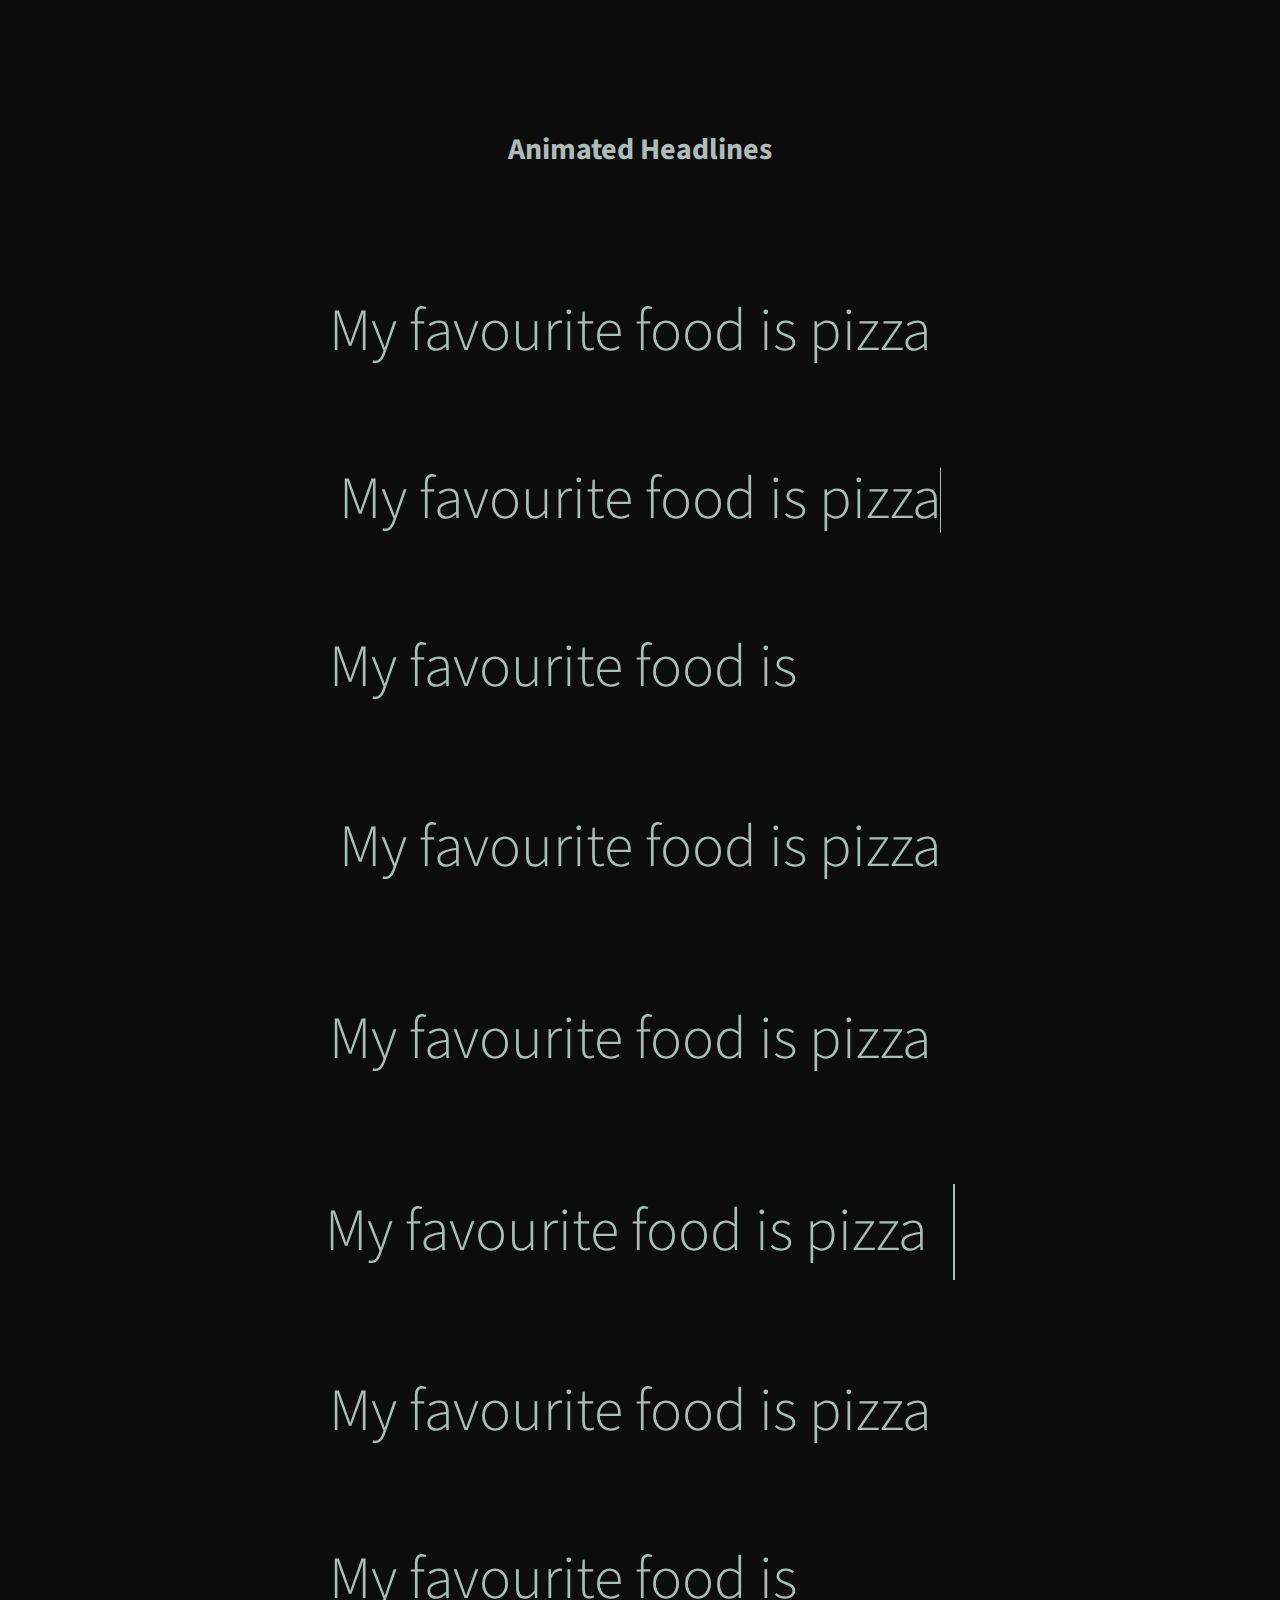
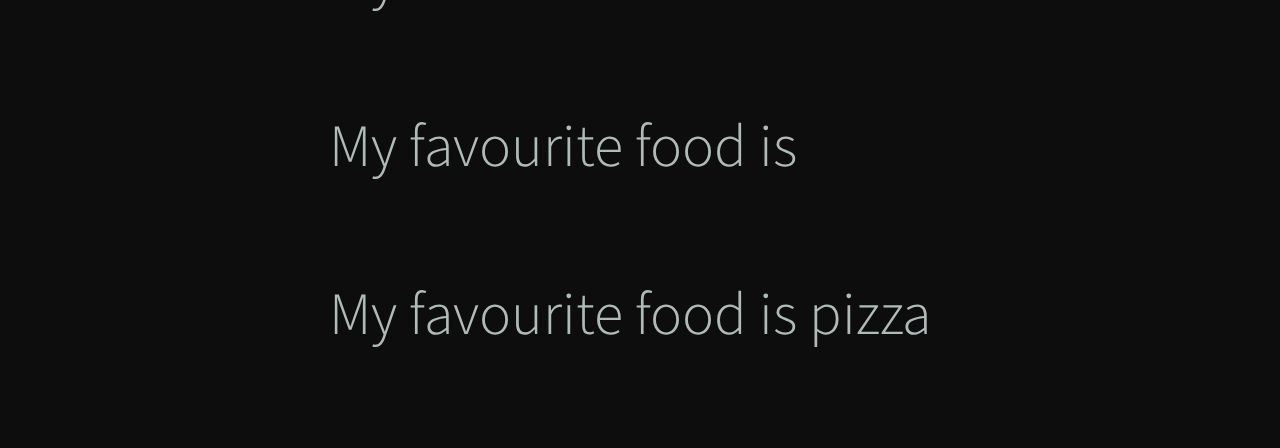
<file: finish/f1/animatedheader/index.html>
<!doctype html>
<html lang="en" class="no-js">
<head>

  <meta charset="UTF-8">
  <meta http-equiv="X-UA-Compatible" content="IE=edge,chrome=1">
  <meta name="viewport" content="width=device-width, initial-scale=1">
  <title>ProjectTitle</title>
  <meta name="author" content="Put yours here">
  <meta name="description" content="description here">
  <meta name="keywords" content="keywords,here">


	<link href='http://fonts.googleapis.com/css?family=Source+Sans+Pro:300,400,700' rel='stylesheet' type='text/css'>



	<link rel="stylesheet" href="css/reset.css"> <!-- CSS reset -->
	<link rel="stylesheet" href="css/style.css"> <!-- Resource style -->
	<script src="js/modernizr.js"></script> <!-- Modernizr -->

	<title>another cool title here</title>
</head>
<body>
	<section class="cd-title">
		<h1>Animated Headlines</h1>
	</section>

	<section class="cd-intro">
		<h1 class="cd-headline rotate-1">
			<span>My favourite food is</span>
			<span class="cd-words-wrapper">
				<b class="is-visible">pizza</b>
				<b>sushi</b>
				<b>steak</b>
			</span>
		</h1>
	</section> <!-- cd-intro -->
	<section class="cd-intro">
		<h1 class="cd-headline letters type">
			<span>My favourite food is</span>
			<span class="cd-words-wrapper waiting">
				<b class="is-visible">pizza</b>
				<b>sushi</b>
				<b>steak</b>
			</span>
		</h1>
	</section> <!-- cd-intro -->
	<section class="cd-intro">
		<h1 class="cd-headline letters rotate-2">
			<span>My favourite food is</span>
			<span class="cd-words-wrapper">
				<b class="is-visible">pizza</b>
				<b>sushi</b>
				<b>steak</b>
			</span>
		</h1>
	</section> <!-- cd-intro -->
	<section class="cd-intro">
		<h1 class="cd-headline loading-bar">
			<span>My favourite food is</span>
			<span class="cd-words-wrapper">
				<b class="is-visible">pizza</b>
				<b>sushi</b>
				<b>steak</b>
			</span>
		</h1>
	</section> <!-- cd-intro -->
	<section class="cd-intro">
		<h1 class="cd-headline slide">
			<span>My favourite food is</span>
			<span class="cd-words-wrapper">
				<b class="is-visible">pizza</b>
				<b>sushi</b>
				<b>steak</b>
			</span>
		</h1>
	</section> <!-- cd-intro -->
	<section class="cd-intro">
		<h1 class="cd-headline clip is-full-width">
			<span>My favourite food is</span>
			<span class="cd-words-wrapper">
				<b class="is-visible">pizza</b>
				<b>sushi</b>
				<b>steak</b>
			</span>
		</h1>
	</section> <!-- cd-intro -->
	<section class="cd-intro">
		<h1 class="cd-headline zoom">
			<span>My favourite food is</span>
			<span class="cd-words-wrapper">
				<b class="is-visible">pizza</b>
				<b>sushi</b>
				<b>steak</b>
			</span>
		</h1>
	</section> <!-- cd-intro -->
	<section class="cd-intro">
		<h1 class="cd-headline letters rotate-3">
			<span>My favourite food is</span>
			<span class="cd-words-wrapper">
				<b class="is-visible">pizza</b>
				<b>sushi</b>
				<b>steak</b>
			</span>
		</h1>
	</section> <!-- cd-intro -->
	<section class="cd-intro">
		<h1 class="cd-headline letters scale">
			<span>My favourite food is</span>
			<span class="cd-words-wrapper">
				<b class="is-visible">pizza</b>
				<b>sushi</b>
				<b>steak</b>
			</span>
		</h1>
	</section> <!-- cd-intro -->
	<section class="cd-intro">
		<h1 class="cd-headline push">
			<span>My favourite food is</span>
			<span class="cd-words-wrapper">
				<b class="is-visible">pizza</b>
				<b>sushi</b>
				<b>steak</b>
			</span>
		</h1>
	</section> <!-- cd-intro -->
<script src="js/jquery-2.1.1.js"></script>
<script src="js/main.js"></script> <!-- Resource jQuery -->
</body>
</html>
</file>
<file: finish/f1/animatedheader/css/style.css>
/* --------------------------------

Primary style

-------------------------------- */
*, *::after, *::before {
  -webkit-box-sizing: border-box;
  -moz-box-sizing: border-box;
  box-sizing: border-box;
}

html * {
  -webkit-font-smoothing: antialiased;
  -moz-osx-font-smoothing: grayscale;
}

html {
  font-size: 62.5%;
}

body {
  font-size: 1.6rem;
  font-family: "Source Sans Pro", sans-serif;
  color: #aebcb9;
  background-color: #0d0d0d;
}

a {
  text-decoration: none;
}

.cd-title {
  position: relative;
  height: 160px;
  line-height: 230px;
  text-align: center;
}
.cd-title h1 {
  font-size: 2.4rem;
  font-weight: 700;
}
@media only screen and (min-width: 768px) {
  .cd-title {
    line-height: 250px;
  }
}
@media only screen and (min-width: 1170px) {
  .cd-title {
    height: 200px;
    line-height: 300px;
  }
  .cd-title h1 {
    font-size: 3rem;
  }
}

.cd-intro {
  width: 90%;
  max-width: 768px;
  text-align: center;
}

.cd-intro {
  margin: 4em auto;
}
@media only screen and (min-width: 768px) {
  .cd-intro {
    margin: 5em auto;
  }
}
@media only screen and (min-width: 1170px) {
  .cd-intro {
    margin: 6em auto;
  }
}

.cd-headline {
  font-size: 3rem;
  line-height: 1.2;
}
@media only screen and (min-width: 768px) {
  .cd-headline {
    font-size: 4.4rem;
    font-weight: 300;
  }
}
@media only screen and (min-width: 1170px) {
  .cd-headline {
    font-size: 6rem;
  }
}

.cd-words-wrapper {
  display: inline-block;
  position: relative;
  text-align: left;
}
.cd-words-wrapper b {
  display: inline-block;
  position: absolute;
  white-space: nowrap;
  left: 0;
  top: 0;
}
.cd-words-wrapper b.is-visible {
  position: relative;
}
.no-js .cd-words-wrapper b {
  opacity: 0;
}
.no-js .cd-words-wrapper b.is-visible {
  opacity: 1;
}

/* --------------------------------

xrotate-1

-------------------------------- */
.cd-headline.rotate-1 .cd-words-wrapper {
  -webkit-perspective: 300px;
  -moz-perspective: 300px;
  perspective: 300px;
}
.cd-headline.rotate-1 b {
  opacity: 0;
  -webkit-transform-origin: 50% 100%;
  -moz-transform-origin: 50% 100%;
  -ms-transform-origin: 50% 100%;
  -o-transform-origin: 50% 100%;
  transform-origin: 50% 100%;
  -webkit-transform: rotateX(180deg);
  -moz-transform: rotateX(180deg);
  -ms-transform: rotateX(180deg);
  -o-transform: rotateX(180deg);
  transform: rotateX(180deg);
}
.cd-headline.rotate-1 b.is-visible {
  opacity: 1;
  -webkit-transform: rotateX(0deg);
  -moz-transform: rotateX(0deg);
  -ms-transform: rotateX(0deg);
  -o-transform: rotateX(0deg);
  transform: rotateX(0deg);
  -webkit-animation: cd-rotate-1-in 1.2s;
  -moz-animation: cd-rotate-1-in 1.2s;
  animation: cd-rotate-1-in 1.2s;
}
.cd-headline.rotate-1 b.is-hidden {
  -webkit-transform: rotateX(180deg);
  -moz-transform: rotateX(180deg);
  -ms-transform: rotateX(180deg);
  -o-transform: rotateX(180deg);
  transform: rotateX(180deg);
  -webkit-animation: cd-rotate-1-out 1.2s;
  -moz-animation: cd-rotate-1-out 1.2s;
  animation: cd-rotate-1-out 1.2s;
}

@-webkit-keyframes cd-rotate-1-in {
  0% {
    -webkit-transform: rotateX(180deg);
    opacity: 0;
  }
  35% {
    -webkit-transform: rotateX(120deg);
    opacity: 0;
  }
  65% {
    opacity: 0;
  }
  100% {
    -webkit-transform: rotateX(360deg);
    opacity: 1;
  }
}
@-moz-keyframes cd-rotate-1-in {
  0% {
    -moz-transform: rotateX(180deg);
    opacity: 0;
  }
  35% {
    -moz-transform: rotateX(120deg);
    opacity: 0;
  }
  65% {
    opacity: 0;
  }
  100% {
    -moz-transform: rotateX(360deg);
    opacity: 1;
  }
}
@keyframes cd-rotate-1-in {
  0% {
    -webkit-transform: rotateX(180deg);
    -moz-transform: rotateX(180deg);
    -ms-transform: rotateX(180deg);
    -o-transform: rotateX(180deg);
    transform: rotateX(180deg);
    opacity: 0;
  }
  35% {
    -webkit-transform: rotateX(120deg);
    -moz-transform: rotateX(120deg);
    -ms-transform: rotateX(120deg);
    -o-transform: rotateX(120deg);
    transform: rotateX(120deg);
    opacity: 0;
  }
  65% {
    opacity: 0;
  }
  100% {
    -webkit-transform: rotateX(360deg);
    -moz-transform: rotateX(360deg);
    -ms-transform: rotateX(360deg);
    -o-transform: rotateX(360deg);
    transform: rotateX(360deg);
    opacity: 1;
  }
}
@-webkit-keyframes cd-rotate-1-out {
  0% {
    -webkit-transform: rotateX(0deg);
    opacity: 1;
  }
  35% {
    -webkit-transform: rotateX(-40deg);
    opacity: 1;
  }
  65% {
    opacity: 0;
  }
  100% {
    -webkit-transform: rotateX(180deg);
    opacity: 0;
  }
}
@-moz-keyframes cd-rotate-1-out {
  0% {
    -moz-transform: rotateX(0deg);
    opacity: 1;
  }
  35% {
    -moz-transform: rotateX(-40deg);
    opacity: 1;
  }
  65% {
    opacity: 0;
  }
  100% {
    -moz-transform: rotateX(180deg);
    opacity: 0;
  }
}
@keyframes cd-rotate-1-out {
  0% {
    -webkit-transform: rotateX(0deg);
    -moz-transform: rotateX(0deg);
    -ms-transform: rotateX(0deg);
    -o-transform: rotateX(0deg);
    transform: rotateX(0deg);
    opacity: 1;
  }
  35% {
    -webkit-transform: rotateX(-40deg);
    -moz-transform: rotateX(-40deg);
    -ms-transform: rotateX(-40deg);
    -o-transform: rotateX(-40deg);
    transform: rotateX(-40deg);
    opacity: 1;
  }
  65% {
    opacity: 0;
  }
  100% {
    -webkit-transform: rotateX(180deg);
    -moz-transform: rotateX(180deg);
    -ms-transform: rotateX(180deg);
    -o-transform: rotateX(180deg);
    transform: rotateX(180deg);
    opacity: 0;
  }
}
/* --------------------------------

xtype

-------------------------------- */
.cd-headline.type .cd-words-wrapper {
  vertical-align: top;
  overflow: hidden;
}
.cd-headline.type .cd-words-wrapper::after {
  /* vertical bar */
  content: '';
  position: absolute;
  right: 0;
  top: 50%;
  bottom: auto;
  -webkit-transform: translateY(-50%);
  -moz-transform: translateY(-50%);
  -ms-transform: translateY(-50%);
  -o-transform: translateY(-50%);
  transform: translateY(-50%);
  height: 90%;
  width: 1px;
  background-color: #aebcb9;
}
.cd-headline.type .cd-words-wrapper.waiting::after {
  -webkit-animation: cd-pulse 1s infinite;
  -moz-animation: cd-pulse 1s infinite;
  animation: cd-pulse 1s infinite;
}
.cd-headline.type .cd-words-wrapper.selected {
  background-color: #aebcb9;
}
.cd-headline.type .cd-words-wrapper.selected::after {
  visibility: hidden;
}
.cd-headline.type .cd-words-wrapper.selected b {
  color: #0d0d0d;
}
.cd-headline.type b {
  visibility: hidden;
}
.cd-headline.type b.is-visible {
  visibility: visible;
}
.cd-headline.type i {
  position: absolute;
  visibility: hidden;
}
.cd-headline.type i.in {
  position: relative;
  visibility: visible;
}

@-webkit-keyframes cd-pulse {
  0% {
    -webkit-transform: translateY(-50%) scale(1);
    opacity: 1;
  }
  40% {
    -webkit-transform: translateY(-50%) scale(0.9);
    opacity: 0;
  }
  100% {
    -webkit-transform: translateY(-50%) scale(0);
    opacity: 0;
  }
}
@-moz-keyframes cd-pulse {
  0% {
    -moz-transform: translateY(-50%) scale(1);
    opacity: 1;
  }
  40% {
    -moz-transform: translateY(-50%) scale(0.9);
    opacity: 0;
  }
  100% {
    -moz-transform: translateY(-50%) scale(0);
    opacity: 0;
  }
}
@keyframes cd-pulse {
  0% {
    -webkit-transform: translateY(-50%) scale(1);
    -moz-transform: translateY(-50%) scale(1);
    -ms-transform: translateY(-50%) scale(1);
    -o-transform: translateY(-50%) scale(1);
    transform: translateY(-50%) scale(1);
    opacity: 1;
  }
  40% {
    -webkit-transform: translateY(-50%) scale(0.9);
    -moz-transform: translateY(-50%) scale(0.9);
    -ms-transform: translateY(-50%) scale(0.9);
    -o-transform: translateY(-50%) scale(0.9);
    transform: translateY(-50%) scale(0.9);
    opacity: 0;
  }
  100% {
    -webkit-transform: translateY(-50%) scale(0);
    -moz-transform: translateY(-50%) scale(0);
    -ms-transform: translateY(-50%) scale(0);
    -o-transform: translateY(-50%) scale(0);
    transform: translateY(-50%) scale(0);
    opacity: 0;
  }
}
/* --------------------------------

xrotate-2

-------------------------------- */
.cd-headline.rotate-2 .cd-words-wrapper {
  -webkit-perspective: 300px;
  -moz-perspective: 300px;
  perspective: 300px;
}
.cd-headline.rotate-2 i, .cd-headline.rotate-2 em {
  display: inline-block;
  -webkit-backface-visibility: hidden;
  backface-visibility: hidden;
}
.cd-headline.rotate-2 b {
  opacity: 0;
}
.cd-headline.rotate-2 i {
  -webkit-transform-style: preserve-3d;
  -moz-transform-style: preserve-3d;
  -ms-transform-style: preserve-3d;
  -o-transform-style: preserve-3d;
  transform-style: preserve-3d;
  -webkit-transform: translateZ(-20px) rotateX(90deg);
  -moz-transform: translateZ(-20px) rotateX(90deg);
  -ms-transform: translateZ(-20px) rotateX(90deg);
  -o-transform: translateZ(-20px) rotateX(90deg);
  transform: translateZ(-20px) rotateX(90deg);
  opacity: 0;
}
.is-visible .cd-headline.rotate-2 i {
  opacity: 1;
}
.cd-headline.rotate-2 i.in {
  -webkit-animation: cd-rotate-2-in 0.4s forwards;
  -moz-animation: cd-rotate-2-in 0.4s forwards;
  animation: cd-rotate-2-in 0.4s forwards;
}
.cd-headline.rotate-2 i.out {
  -webkit-animation: cd-rotate-2-out 0.4s forwards;
  -moz-animation: cd-rotate-2-out 0.4s forwards;
  animation: cd-rotate-2-out 0.4s forwards;
}
.cd-headline.rotate-2 em {
  -webkit-transform: translateZ(20px);
  -moz-transform: translateZ(20px);
  -ms-transform: translateZ(20px);
  -o-transform: translateZ(20px);
  transform: translateZ(20px);
}

.no-csstransitions .cd-headline.rotate-2 i {
  -webkit-transform: rotateX(0deg);
  -moz-transform: rotateX(0deg);
  -ms-transform: rotateX(0deg);
  -o-transform: rotateX(0deg);
  transform: rotateX(0deg);
  opacity: 0;
}
.no-csstransitions .cd-headline.rotate-2 i em {
  -webkit-transform: scale(1);
  -moz-transform: scale(1);
  -ms-transform: scale(1);
  -o-transform: scale(1);
  transform: scale(1);
}

.no-csstransitions .cd-headline.rotate-2 .is-visible i {
  opacity: 1;
}

@-webkit-keyframes cd-rotate-2-in {
  0% {
    opacity: 0;
    -webkit-transform: translateZ(-20px) rotateX(90deg);
  }
  60% {
    opacity: 1;
    -webkit-transform: translateZ(-20px) rotateX(-10deg);
  }
  100% {
    opacity: 1;
    -webkit-transform: translateZ(-20px) rotateX(0deg);
  }
}
@-moz-keyframes cd-rotate-2-in {
  0% {
    opacity: 0;
    -moz-transform: translateZ(-20px) rotateX(90deg);
  }
  60% {
    opacity: 1;
    -moz-transform: translateZ(-20px) rotateX(-10deg);
  }
  100% {
    opacity: 1;
    -moz-transform: translateZ(-20px) rotateX(0deg);
  }
}
@keyframes cd-rotate-2-in {
  0% {
    opacity: 0;
    -webkit-transform: translateZ(-20px) rotateX(90deg);
    -moz-transform: translateZ(-20px) rotateX(90deg);
    -ms-transform: translateZ(-20px) rotateX(90deg);
    -o-transform: translateZ(-20px) rotateX(90deg);
    transform: translateZ(-20px) rotateX(90deg);
  }
  60% {
    opacity: 1;
    -webkit-transform: translateZ(-20px) rotateX(-10deg);
    -moz-transform: translateZ(-20px) rotateX(-10deg);
    -ms-transform: translateZ(-20px) rotateX(-10deg);
    -o-transform: translateZ(-20px) rotateX(-10deg);
    transform: translateZ(-20px) rotateX(-10deg);
  }
  100% {
    opacity: 1;
    -webkit-transform: translateZ(-20px) rotateX(0deg);
    -moz-transform: translateZ(-20px) rotateX(0deg);
    -ms-transform: translateZ(-20px) rotateX(0deg);
    -o-transform: translateZ(-20px) rotateX(0deg);
    transform: translateZ(-20px) rotateX(0deg);
  }
}
@-webkit-keyframes cd-rotate-2-out {
  0% {
    opacity: 1;
    -webkit-transform: translateZ(-20px) rotateX(0);
  }
  60% {
    opacity: 0;
    -webkit-transform: translateZ(-20px) rotateX(-100deg);
  }
  100% {
    opacity: 0;
    -webkit-transform: translateZ(-20px) rotateX(-90deg);
  }
}
@-moz-keyframes cd-rotate-2-out {
  0% {
    opacity: 1;
    -moz-transform: translateZ(-20px) rotateX(0);
  }
  60% {
    opacity: 0;
    -moz-transform: translateZ(-20px) rotateX(-100deg);
  }
  100% {
    opacity: 0;
    -moz-transform: translateZ(-20px) rotateX(-90deg);
  }
}
@keyframes cd-rotate-2-out {
  0% {
    opacity: 1;
    -webkit-transform: translateZ(-20px) rotateX(0);
    -moz-transform: translateZ(-20px) rotateX(0);
    -ms-transform: translateZ(-20px) rotateX(0);
    -o-transform: translateZ(-20px) rotateX(0);
    transform: translateZ(-20px) rotateX(0);
  }
  60% {
    opacity: 0;
    -webkit-transform: translateZ(-20px) rotateX(-100deg);
    -moz-transform: translateZ(-20px) rotateX(-100deg);
    -ms-transform: translateZ(-20px) rotateX(-100deg);
    -o-transform: translateZ(-20px) rotateX(-100deg);
    transform: translateZ(-20px) rotateX(-100deg);
  }
  100% {
    opacity: 0;
    -webkit-transform: translateZ(-20px) rotateX(-90deg);
    -moz-transform: translateZ(-20px) rotateX(-90deg);
    -ms-transform: translateZ(-20px) rotateX(-90deg);
    -o-transform: translateZ(-20px) rotateX(-90deg);
    transform: translateZ(-20px) rotateX(-90deg);
  }
}
/* --------------------------------

xloading-bar

-------------------------------- */
.cd-headline.loading-bar span {
  display: inline-block;
  padding: .2em 0;
}
.cd-headline.loading-bar .cd-words-wrapper {
  overflow: hidden;
  vertical-align: top;
}
.cd-headline.loading-bar .cd-words-wrapper::after {
  /* loading bar */
  content: '';
  position: absolute;
  left: 0;
  bottom: 0;
  height: 3px;
  width: 0;
  background: #0096a7;
  z-index: 2;
  -webkit-transition: width 0.3s -0.1s;
  -moz-transition: width 0.3s -0.1s;
  transition: width 0.3s -0.1s;
}
.cd-headline.loading-bar .cd-words-wrapper.is-loading::after {
  width: 100%;
  -webkit-transition: width 3s;
  -moz-transition: width 3s;
  transition: width 3s;
}
.cd-headline.loading-bar b {
  top: .2em;
  opacity: 0;
  -webkit-transition: opacity 0.3s;
  -moz-transition: opacity 0.3s;
  transition: opacity 0.3s;
}
.cd-headline.loading-bar b.is-visible {
  opacity: 1;
  top: 0;
}

/* --------------------------------

xslide

-------------------------------- */
.cd-headline.slide span {
  display: inline-block;
  padding: .2em 0;
}
.cd-headline.slide .cd-words-wrapper {
  overflow: hidden;
  vertical-align: top;
}
.cd-headline.slide b {
  opacity: 0;
  top: .2em;
}
.cd-headline.slide b.is-visible {
  top: 0;
  opacity: 1;
  -webkit-animation: slide-in 0.6s;
  -moz-animation: slide-in 0.6s;
  animation: slide-in 0.6s;
}
.cd-headline.slide b.is-hidden {
  -webkit-animation: slide-out 0.6s;
  -moz-animation: slide-out 0.6s;
  animation: slide-out 0.6s;
}

@-webkit-keyframes slide-in {
  0% {
    opacity: 0;
    -webkit-transform: translateY(-100%);
  }
  60% {
    opacity: 1;
    -webkit-transform: translateY(20%);
  }
  100% {
    opacity: 1;
    -webkit-transform: translateY(0);
  }
}
@-moz-keyframes slide-in {
  0% {
    opacity: 0;
    -moz-transform: translateY(-100%);
  }
  60% {
    opacity: 1;
    -moz-transform: translateY(20%);
  }
  100% {
    opacity: 1;
    -moz-transform: translateY(0);
  }
}
@keyframes slide-in {
  0% {
    opacity: 0;
    -webkit-transform: translateY(-100%);
    -moz-transform: translateY(-100%);
    -ms-transform: translateY(-100%);
    -o-transform: translateY(-100%);
    transform: translateY(-100%);
  }
  60% {
    opacity: 1;
    -webkit-transform: translateY(20%);
    -moz-transform: translateY(20%);
    -ms-transform: translateY(20%);
    -o-transform: translateY(20%);
    transform: translateY(20%);
  }
  100% {
    opacity: 1;
    -webkit-transform: translateY(0);
    -moz-transform: translateY(0);
    -ms-transform: translateY(0);
    -o-transform: translateY(0);
    transform: translateY(0);
  }
}
@-webkit-keyframes slide-out {
  0% {
    opacity: 1;
    -webkit-transform: translateY(0);
  }
  60% {
    opacity: 0;
    -webkit-transform: translateY(120%);
  }
  100% {
    opacity: 0;
    -webkit-transform: translateY(100%);
  }
}
@-moz-keyframes slide-out {
  0% {
    opacity: 1;
    -moz-transform: translateY(0);
  }
  60% {
    opacity: 0;
    -moz-transform: translateY(120%);
  }
  100% {
    opacity: 0;
    -moz-transform: translateY(100%);
  }
}
@keyframes slide-out {
  0% {
    opacity: 1;
    -webkit-transform: translateY(0);
    -moz-transform: translateY(0);
    -ms-transform: translateY(0);
    -o-transform: translateY(0);
    transform: translateY(0);
  }
  60% {
    opacity: 0;
    -webkit-transform: translateY(120%);
    -moz-transform: translateY(120%);
    -ms-transform: translateY(120%);
    -o-transform: translateY(120%);
    transform: translateY(120%);
  }
  100% {
    opacity: 0;
    -webkit-transform: translateY(100%);
    -moz-transform: translateY(100%);
    -ms-transform: translateY(100%);
    -o-transform: translateY(100%);
    transform: translateY(100%);
  }
}
/* --------------------------------

xclip

-------------------------------- */
.cd-headline.clip span {
  display: inline-block;
  padding: .2em 0;
}
.cd-headline.clip .cd-words-wrapper {
  overflow: hidden;
  vertical-align: top;
}
.cd-headline.clip .cd-words-wrapper::after {
  /* line */
  content: '';
  position: absolute;
  top: 0;
  right: 0;
  width: 2px;
  height: 100%;
  background-color: #aebcb9;
}
.cd-headline.clip b {
  opacity: 0;
}
.cd-headline.clip b.is-visible {
  opacity: 1;
}

/* --------------------------------

xzoom

-------------------------------- */
.cd-headline.zoom .cd-words-wrapper {
  -webkit-perspective: 300px;
  -moz-perspective: 300px;
  perspective: 300px;
}
.cd-headline.zoom b {
  opacity: 0;
}
.cd-headline.zoom b.is-visible {
  opacity: 1;
  -webkit-animation: zoom-in 0.8s;
  -moz-animation: zoom-in 0.8s;
  animation: zoom-in 0.8s;
}
.cd-headline.zoom b.is-hidden {
  -webkit-animation: zoom-out 0.8s;
  -moz-animation: zoom-out 0.8s;
  animation: zoom-out 0.8s;
}

@-webkit-keyframes zoom-in {
  0% {
    opacity: 0;
    -webkit-transform: translateZ(100px);
  }
  100% {
    opacity: 1;
    -webkit-transform: translateZ(0);
  }
}
@-moz-keyframes zoom-in {
  0% {
    opacity: 0;
    -moz-transform: translateZ(100px);
  }
  100% {
    opacity: 1;
    -moz-transform: translateZ(0);
  }
}
@keyframes zoom-in {
  0% {
    opacity: 0;
    -webkit-transform: translateZ(100px);
    -moz-transform: translateZ(100px);
    -ms-transform: translateZ(100px);
    -o-transform: translateZ(100px);
    transform: translateZ(100px);
  }
  100% {
    opacity: 1;
    -webkit-transform: translateZ(0);
    -moz-transform: translateZ(0);
    -ms-transform: translateZ(0);
    -o-transform: translateZ(0);
    transform: translateZ(0);
  }
}
@-webkit-keyframes zoom-out {
  0% {
    opacity: 1;
    -webkit-transform: translateZ(0);
  }
  100% {
    opacity: 0;
    -webkit-transform: translateZ(-100px);
  }
}
@-moz-keyframes zoom-out {
  0% {
    opacity: 1;
    -moz-transform: translateZ(0);
  }
  100% {
    opacity: 0;
    -moz-transform: translateZ(-100px);
  }
}
@keyframes zoom-out {
  0% {
    opacity: 1;
    -webkit-transform: translateZ(0);
    -moz-transform: translateZ(0);
    -ms-transform: translateZ(0);
    -o-transform: translateZ(0);
    transform: translateZ(0);
  }
  100% {
    opacity: 0;
    -webkit-transform: translateZ(-100px);
    -moz-transform: translateZ(-100px);
    -ms-transform: translateZ(-100px);
    -o-transform: translateZ(-100px);
    transform: translateZ(-100px);
  }
}
/* --------------------------------

xrotate-3

-------------------------------- */
.cd-headline.rotate-3 .cd-words-wrapper {
  -webkit-perspective: 300px;
  -moz-perspective: 300px;
  perspective: 300px;
}
.cd-headline.rotate-3 b {
  opacity: 0;
}
.cd-headline.rotate-3 i {
  display: inline-block;
  -webkit-transform: rotateY(180deg);
  -moz-transform: rotateY(180deg);
  -ms-transform: rotateY(180deg);
  -o-transform: rotateY(180deg);
  transform: rotateY(180deg);
  -webkit-backface-visibility: hidden;
  backface-visibility: hidden;
}
.is-visible .cd-headline.rotate-3 i {
  -webkit-transform: rotateY(0deg);
  -moz-transform: rotateY(0deg);
  -ms-transform: rotateY(0deg);
  -o-transform: rotateY(0deg);
  transform: rotateY(0deg);
}
.cd-headline.rotate-3 i.in {
  -webkit-animation: cd-rotate-3-in 0.6s forwards;
  -moz-animation: cd-rotate-3-in 0.6s forwards;
  animation: cd-rotate-3-in 0.6s forwards;
}
.cd-headline.rotate-3 i.out {
  -webkit-animation: cd-rotate-3-out 0.6s forwards;
  -moz-animation: cd-rotate-3-out 0.6s forwards;
  animation: cd-rotate-3-out 0.6s forwards;
}

.no-csstransitions .cd-headline.rotate-3 i {
  -webkit-transform: rotateY(0deg);
  -moz-transform: rotateY(0deg);
  -ms-transform: rotateY(0deg);
  -o-transform: rotateY(0deg);
  transform: rotateY(0deg);
  opacity: 0;
}

.no-csstransitions .cd-headline.rotate-3 .is-visible i {
  opacity: 1;
}

@-webkit-keyframes cd-rotate-3-in {
  0% {
    -webkit-transform: rotateY(180deg);
  }
  100% {
    -webkit-transform: rotateY(0deg);
  }
}
@-moz-keyframes cd-rotate-3-in {
  0% {
    -moz-transform: rotateY(180deg);
  }
  100% {
    -moz-transform: rotateY(0deg);
  }
}
@keyframes cd-rotate-3-in {
  0% {
    -webkit-transform: rotateY(180deg);
    -moz-transform: rotateY(180deg);
    -ms-transform: rotateY(180deg);
    -o-transform: rotateY(180deg);
    transform: rotateY(180deg);
  }
  100% {
    -webkit-transform: rotateY(0deg);
    -moz-transform: rotateY(0deg);
    -ms-transform: rotateY(0deg);
    -o-transform: rotateY(0deg);
    transform: rotateY(0deg);
  }
}
@-webkit-keyframes cd-rotate-3-out {
  0% {
    -webkit-transform: rotateY(0);
  }
  100% {
    -webkit-transform: rotateY(-180deg);
  }
}
@-moz-keyframes cd-rotate-3-out {
  0% {
    -moz-transform: rotateY(0);
  }
  100% {
    -moz-transform: rotateY(-180deg);
  }
}
@keyframes cd-rotate-3-out {
  0% {
    -webkit-transform: rotateY(0);
    -moz-transform: rotateY(0);
    -ms-transform: rotateY(0);
    -o-transform: rotateY(0);
    transform: rotateY(0);
  }
  100% {
    -webkit-transform: rotateY(-180deg);
    -moz-transform: rotateY(-180deg);
    -ms-transform: rotateY(-180deg);
    -o-transform: rotateY(-180deg);
    transform: rotateY(-180deg);
  }
}
/* --------------------------------

xscale

-------------------------------- */
.cd-headline.scale b {
  opacity: 0;
}
.cd-headline.scale i {
  display: inline-block;
  opacity: 0;
  -webkit-transform: scale(0);
  -moz-transform: scale(0);
  -ms-transform: scale(0);
  -o-transform: scale(0);
  transform: scale(0);
}
.is-visible .cd-headline.scale i {
  opacity: 1;
}
.cd-headline.scale i.in {
  -webkit-animation: scale-up 0.6s forwards;
  -moz-animation: scale-up 0.6s forwards;
  animation: scale-up 0.6s forwards;
}
.cd-headline.scale i.out {
  -webkit-animation: scale-down 0.6s forwards;
  -moz-animation: scale-down 0.6s forwards;
  animation: scale-down 0.6s forwards;
}

.no-csstransitions .cd-headline.scale i {
  -webkit-transform: scale(1);
  -moz-transform: scale(1);
  -ms-transform: scale(1);
  -o-transform: scale(1);
  transform: scale(1);
  opacity: 0;
}

.no-csstransitions .cd-headline.scale .is-visible i {
  opacity: 1;
}

@-webkit-keyframes scale-up {
  0% {
    -webkit-transform: scale(0);
    opacity: 0;
  }
  60% {
    -webkit-transform: scale(1.2);
    opacity: 1;
  }
  100% {
    -webkit-transform: scale(1);
    opacity: 1;
  }
}
@-moz-keyframes scale-up {
  0% {
    -moz-transform: scale(0);
    opacity: 0;
  }
  60% {
    -moz-transform: scale(1.2);
    opacity: 1;
  }
  100% {
    -moz-transform: scale(1);
    opacity: 1;
  }
}
@keyframes scale-up {
  0% {
    -webkit-transform: scale(0);
    -moz-transform: scale(0);
    -ms-transform: scale(0);
    -o-transform: scale(0);
    transform: scale(0);
    opacity: 0;
  }
  60% {
    -webkit-transform: scale(1.2);
    -moz-transform: scale(1.2);
    -ms-transform: scale(1.2);
    -o-transform: scale(1.2);
    transform: scale(1.2);
    opacity: 1;
  }
  100% {
    -webkit-transform: scale(1);
    -moz-transform: scale(1);
    -ms-transform: scale(1);
    -o-transform: scale(1);
    transform: scale(1);
    opacity: 1;
  }
}
@-webkit-keyframes scale-down {
  0% {
    -webkit-transform: scale(1);
    opacity: 1;
  }
  60% {
    -webkit-transform: scale(0);
    opacity: 0;
  }
}
@-moz-keyframes scale-down {
  0% {
    -moz-transform: scale(1);
    opacity: 1;
  }
  60% {
    -moz-transform: scale(0);
    opacity: 0;
  }
}
@keyframes scale-down {
  0% {
    -webkit-transform: scale(1);
    -moz-transform: scale(1);
    -ms-transform: scale(1);
    -o-transform: scale(1);
    transform: scale(1);
    opacity: 1;
  }
  60% {
    -webkit-transform: scale(0);
    -moz-transform: scale(0);
    -ms-transform: scale(0);
    -o-transform: scale(0);
    transform: scale(0);
    opacity: 0;
  }
}
/* --------------------------------

xpush

-------------------------------- */
.cd-headline.push b {
  opacity: 0;
}
.cd-headline.push b.is-visible {
  opacity: 1;
  -webkit-animation: push-in 0.6s;
  -moz-animation: push-in 0.6s;
  animation: push-in 0.6s;
}
.cd-headline.push b.is-hidden {
  -webkit-animation: push-out 0.6s;
  -moz-animation: push-out 0.6s;
  animation: push-out 0.6s;
}

@-webkit-keyframes push-in {
  0% {
    opacity: 0;
    -webkit-transform: translateX(-100%);
  }
  60% {
    opacity: 1;
    -webkit-transform: translateX(10%);
  }
  100% {
    opacity: 1;
    -webkit-transform: translateX(0);
  }
}
@-moz-keyframes push-in {
  0% {
    opacity: 0;
    -moz-transform: translateX(-100%);
  }
  60% {
    opacity: 1;
    -moz-transform: translateX(10%);
  }
  100% {
    opacity: 1;
    -moz-transform: translateX(0);
  }
}
@keyframes push-in {
  0% {
    opacity: 0;
    -webkit-transform: translateX(-100%);
    -moz-transform: translateX(-100%);
    -ms-transform: translateX(-100%);
    -o-transform: translateX(-100%);
    transform: translateX(-100%);
  }
  60% {
    opacity: 1;
    -webkit-transform: translateX(10%);
    -moz-transform: translateX(10%);
    -ms-transform: translateX(10%);
    -o-transform: translateX(10%);
    transform: translateX(10%);
  }
  100% {
    opacity: 1;
    -webkit-transform: translateX(0);
    -moz-transform: translateX(0);
    -ms-transform: translateX(0);
    -o-transform: translateX(0);
    transform: translateX(0);
  }
}
@-webkit-keyframes push-out {
  0% {
    opacity: 1;
    -webkit-transform: translateX(0);
  }
  60% {
    opacity: 0;
    -webkit-transform: translateX(110%);
  }
  100% {
    opacity: 0;
    -webkit-transform: translateX(100%);
  }
}
@-moz-keyframes push-out {
  0% {
    opacity: 1;
    -moz-transform: translateX(0);
  }
  60% {
    opacity: 0;
    -moz-transform: translateX(110%);
  }
  100% {
    opacity: 0;
    -moz-transform: translateX(100%);
  }
}
@keyframes push-out {
  0% {
    opacity: 1;
    -webkit-transform: translateX(0);
    -moz-transform: translateX(0);
    -ms-transform: translateX(0);
    -o-transform: translateX(0);
    transform: translateX(0);
  }
  60% {
    opacity: 0;
    -webkit-transform: translateX(110%);
    -moz-transform: translateX(110%);
    -ms-transform: translateX(110%);
    -o-transform: translateX(110%);
    transform: translateX(110%);
  }
  100% {
    opacity: 0;
    -webkit-transform: translateX(100%);
    -moz-transform: translateX(100%);
    -ms-transform: translateX(100%);
    -o-transform: translateX(100%);
    transform: translateX(100%);
  }
}
</file>
